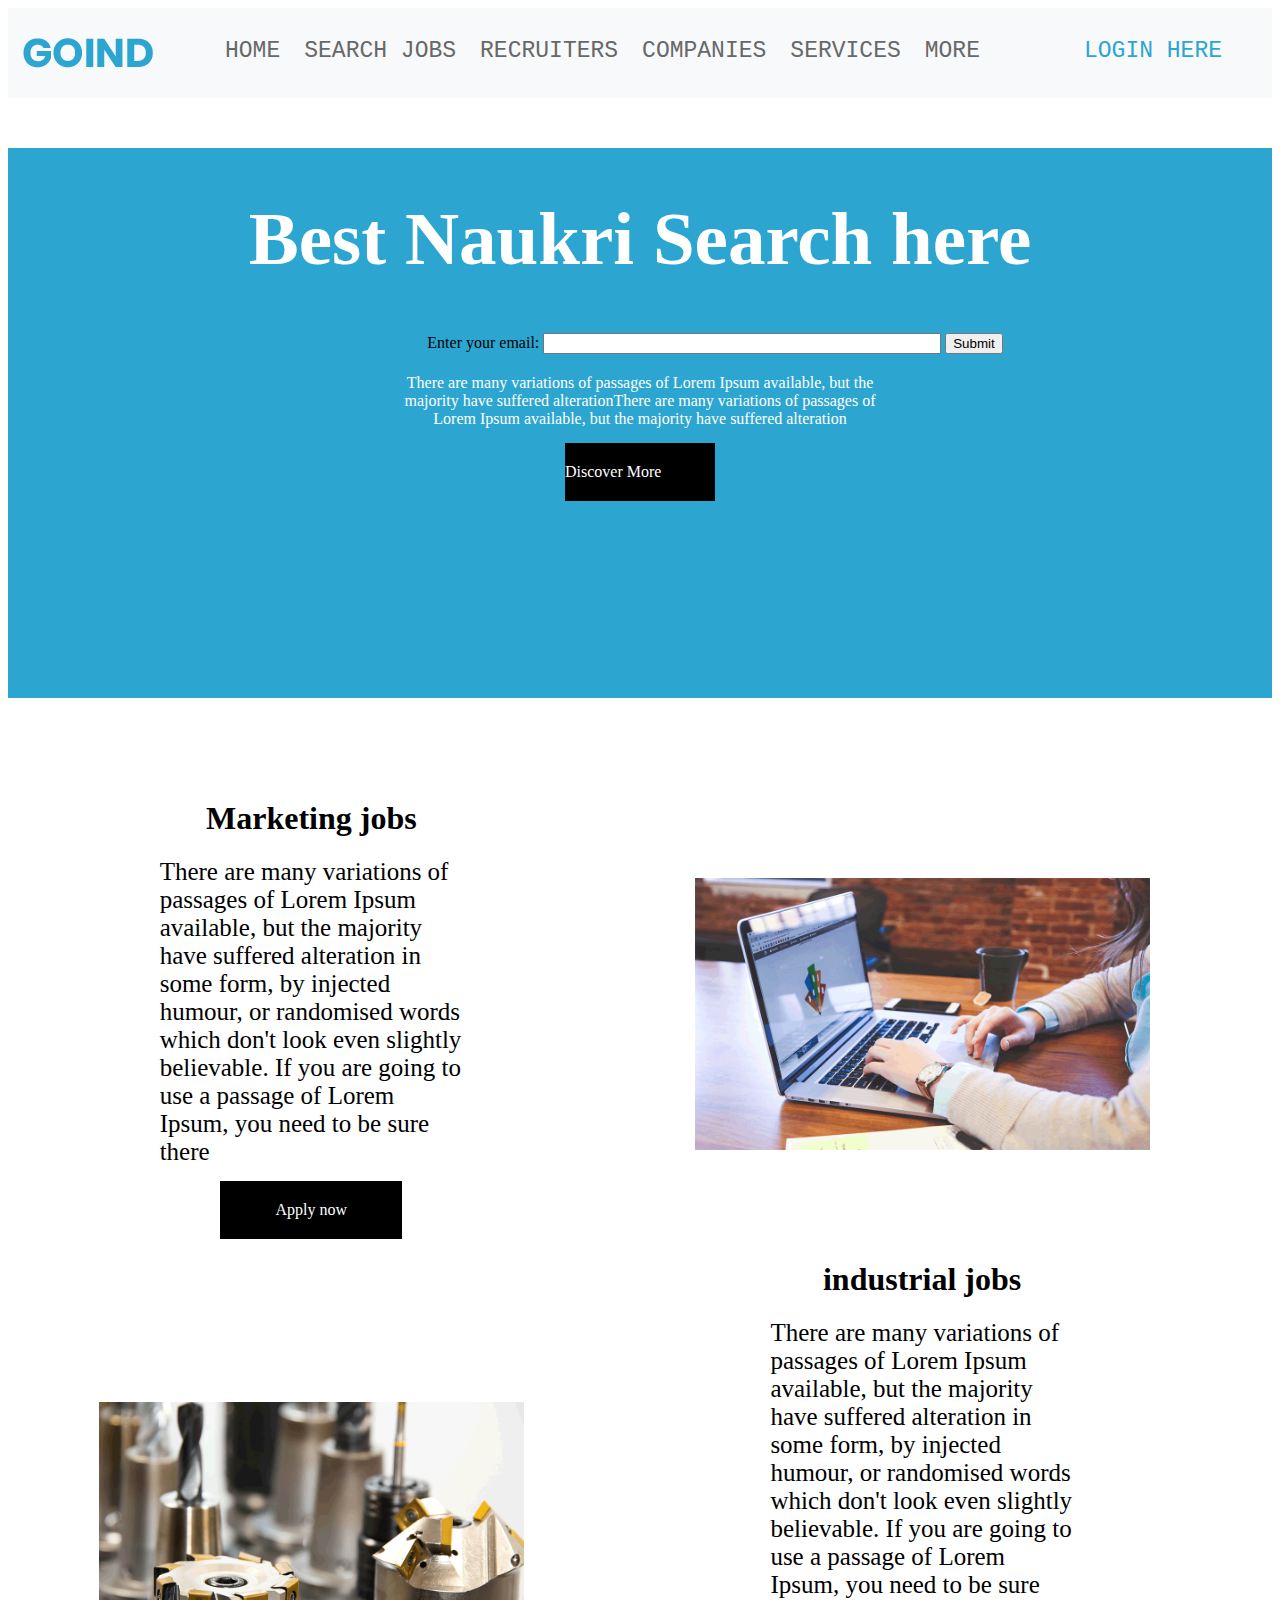
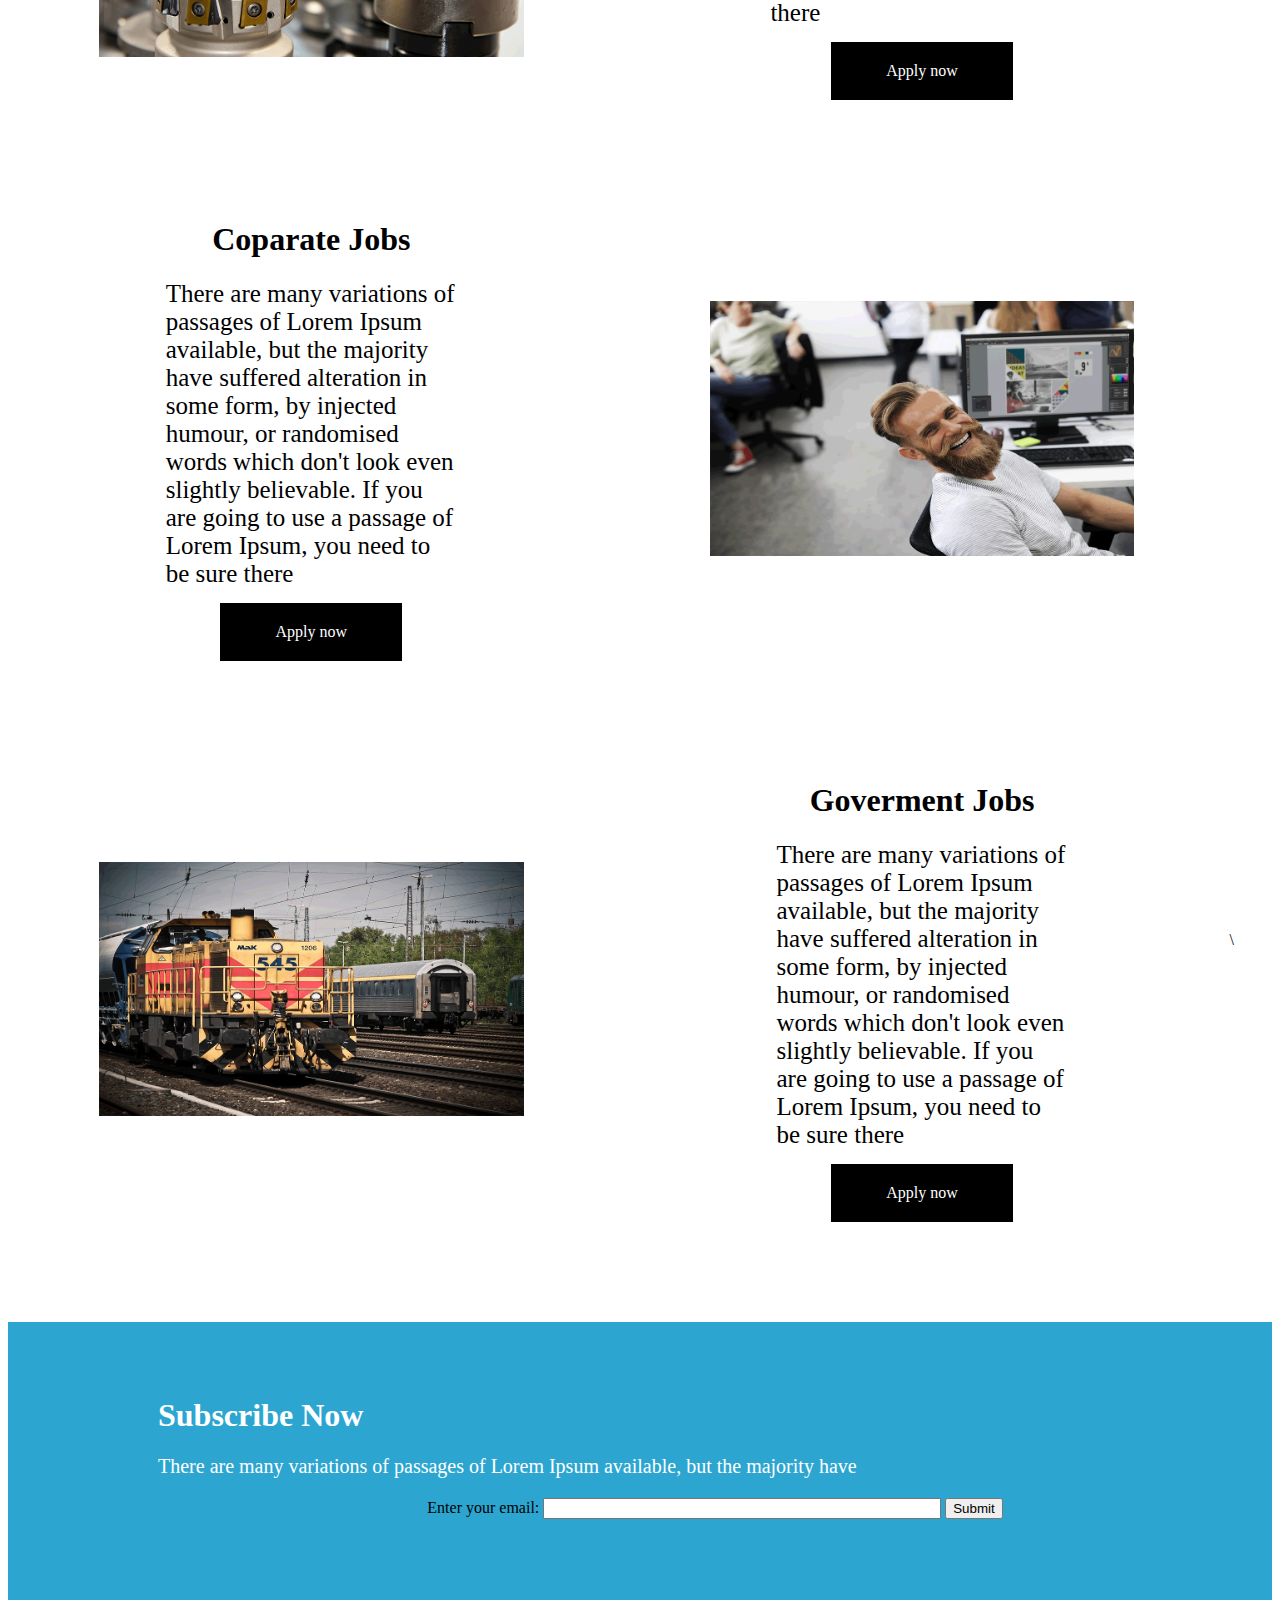
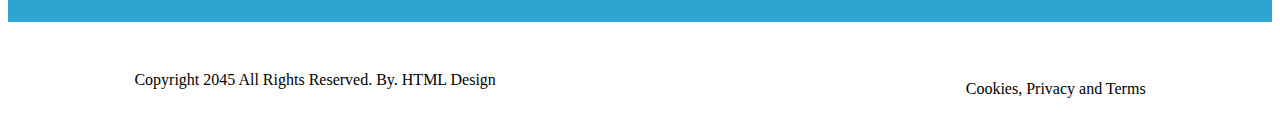
<file: index.html>
<!DOCTYPE html>
<html lang="en" dir="ltr">

<head>
  <meta charset="utf-8">
  <title></title>
  <link rel="stylesheet" href="index.css">

</head>

<body>

  <!--top nav-->

  <div class="full-navbar">

  <img id="goind-img" src="Goind.png" alt="logo">

    <div id="nav-bar">

      <a id="nav" href="#">HOME</a>
      <a id="nav" href="#">SEARCH JOBS</a>
      <a id="nav" href="#">RECRUITERS</a>
      <a id="nav" href="#">COMPANIES</a>
      <a id="nav" href="#">SERVICES</a>
      <a id="nav" href="#">MORE</a>
      <a class="login1" id="nav" href="#">LOGIN HERE</a>


    </div>
  </div>

  <!--center search area-->
<div class="blue-center-area">

  <h1>Best Naukri Search here</h1>

  <form class="email-submit"action="/action_page.php">
    <label for="email">Enter your email:</label>
    <input type="email" id="email" name="email">
    <input type="submit">
  </form>

  <p>There are many variations of passages of
    Lorem Ipsum available, but the majority have
    suffered alterationThere are many variations
    of passages of Lorem Ipsum available, but the
    majority have suffered alteration</p>

    <a class="abc"href="Apply">Discover More</a>

</div>
  <!-- marketing jobs-->

<div class="marketing-jobs">

<h1 id="marketing-jobs1">Marketing jobs</h1>

<p id="dummy-text">There are many variations of passages of
  Lorem Ipsum available, but the majority have suffered
  alteration in some form, by injected humour, or randomised
  words which don't look even slightly believable.
  If you are going to use a passage of Lorem Ipsum,
  you need to be sure there</p>

  <a class="abc"href="Apply">Apply now</a>

</div>

<div class="marketing-jobs2">

<img id="marketing-img"src="pc-img.png" alt="pc-img.png">

</div>
  <!--industrial jos-->

<div class="img-1">

  <img class="img2"src="img-jobs2.png" alt="img-jobs2.png">

</div>

<div class="industrial-jobs">

    <h1 id="title1">industrial jobs</h1>

    <p id="dumm-text2">There are many variations of passages
      of Lorem Ipsum available, but the majority have
      suffered alteration in some form, by injected
      humour, or randomised words which don't look even
      slightly believable. If you are going to use a
      passage of Lorem Ipsum, you need to be sure there</p>

      <a class="abc"href="Apply">Apply now</a>

</div>

  <!-- coparate jobs-->
<div class="container-left-coparatejobs">

  <h1>Coparate Jobs</h1>

  <p>There are many variations of passages of
    Lorem Ipsum available, but the majority
    have suffered alteration in some form, by
    injected humour, or randomised words which
    don't look even slightly believable. If you
    are going to use a passage of Lorem Ipsum,
    you need to be sure there</p>

    <a class="abc"href="Apply">Apply now</a>

</div>

<div class="container-right-coparatejobs">

  <img src="pcguy.png" alt="pcguy-img">

</div>
  <!--goverment jobs-->

<div class="container-left-govermentjobs">

  <img src="train,img.png" alt="train.png">

</div>

<div class="container-right-govermentjobs">

  <h1>Goverment Jobs</h1>

  <p>There are many variations of passages of
    Lorem Ipsum available, but the majority have
    suffered alteration in some form, by injected
    humour, or randomised words which don't look
    even slightly believable. If you are going to
    use a passage of Lorem Ipsum, you need to be sure
     there</p>

       <a class="abc"href="Apply">Apply now</a>

</div>
\
  <!--Blue area-->
<div class="blue-center-area2">

  <h1>Subscribe Now</h1>

  <p>There are many variations of passages of Lorem Ipsum
    available, but the majority have
</p>

<form class="email-submit"action="/action_page.php">
  <label for="email">Enter your email:</label>
  <input type="email" id="email" name="email">
  <input type="submit">
</form>

</div>

  <!-- footer -->

<p id="footer-1">Copyright 2045 All Rights Reserved. By. HTML Design</p>

<p id="footer-2">Cookies, Privacy and Terms</p>
</body>

</html>
</file>
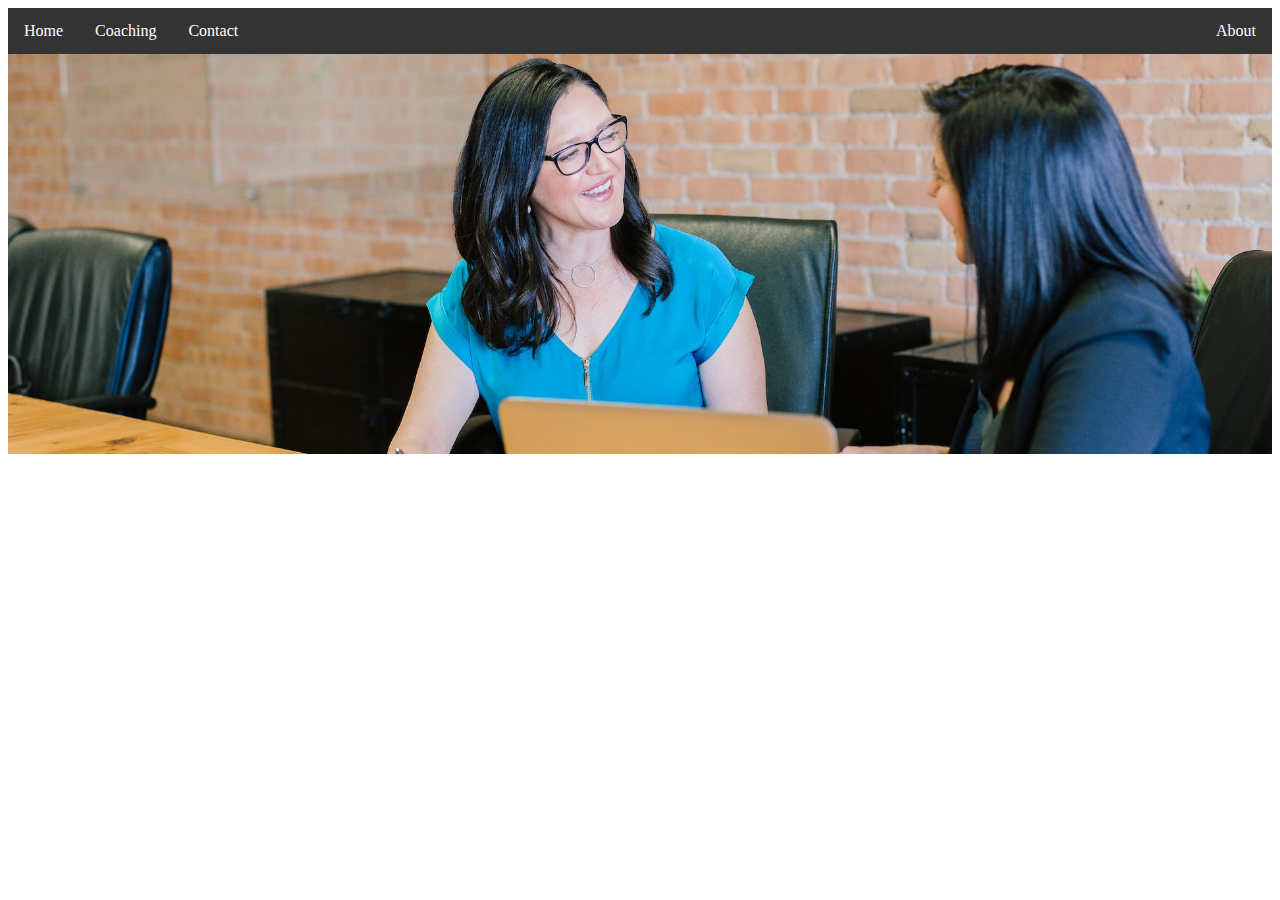
<file: Proje 1/proje-1.html>
<!DOCTYPE html>
<html lang="en" dir="ltr">

  <head>

    <meta charset="utf-8">

    <title>USA Danismanlik</title>

    <link rel="icon" href="resimfav.png">

    <link rel="stylesheet" href="CSS-sayfasi.css">

  </head>

  <body>

<!-- top navigation -->

 <div class="top navigation">

   <ul>
  <li><a href="#home">Home</a></li>
  <li><a href="#Coaching">Coaching</a></li>
  <li><a href="#contact">Contact</a></li>
  <li style="float:right"><a class="active" href="#about">About</a></li>
  </ul>



<!--middle content-->
<div id="center-content-img">
</div>

<!--Meta box-->
  </body>
</html>
</file>
<file: index.css>
.full-navbar{
  background-color: #F8F9FA;
  padding-top: 20px;
  padding-bottom: 30px;
}

#goind-img {
  display: inline-block;
  vertical-align: middle;
  margin-left: 15px;
  margin-top: 10px;
}

#nav-bar {
  display: inline-block;
  vertical-align: middle;
  float: right;
  margin-top: 10px;
}

#nav {
  text-decoration: none;
  color: #676868;
  font-size: 23px;
  margin-top: 20px;
  margin-left: 20px;
  font-family: monospace;
}

.login1 {
  padding-right: 50px !important;
  margin-left: 100px !important;
  color: #2CA6D1 !important;
}

.blue-center-area {
  background-color: #2CA6D1;
  height: 550px;
  width: 100%;
  margin-bottom: 80px;
}

.blue-center-area h1 {
    color: white;
    font-size: 75px;
    text-align: center;
    padding-top: 48px;
}

.blue-center-area p {
  color: white;
  text-align: center;
  width: 40%;
  margin: 0 auto;
  margin-top: 20px;
}

.blue-center-area a {
  width: 150px !important
}

.email-submit {
  text-align: center;
}

.marketing-jobs {

  display: inline-block;
  width: 48%;
  vertical-align: middle;
  text-align: center;

}

#dummy-text {
  width: 50%;
  margin-top: 10px;
  margin: 0 auto;
  text-align:left;
  font-size: 25px;

}

.abc {
  background-color: black;
  color: white;
  text-decoration: none;
  padding-top: 20px;
  display: block;
  width: 30%;
  margin: 0 auto;
  margin-top: 15px;
  padding-bottom: 20px;
}

.abc:hover {
  background-color: red;
}

#marketing-img {
width: 75%;
margin-top: 15px;
}

.marketing-jobs2 {
  width: 48%;
  display: inline-block;
  vertical-align: middle;
  text-align: center;
}

.img2 {

  width: 70%;
  vertical-align: middle;
  text-align: center;
  margin-top: 100px;
}

.industrial-jobs {
  display: inline-block;
  width: 48%;
  vertical-align: middle;
  text-align: center;
}

#dumm-text2 {
  width: 50%;
  margin-top: 10px;
  margin: 0 auto;
  text-align:left;
  font-size: 25px;
}

.img-1 {
  width: 48%;
  vertical-align: middle;
  text-align: center;
  margin-top: 20px;
  display: inline-block;
}

.container-left-coparatejobs {
    display: inline-block;
    width: 48%;
    text-align: center;
    vertical-align: middle;
    margin-top: 100px;
}

.container-left-coparatejobs p {
  width: 48%;
  text-align:left;
  font-size: 25px;
  margin: 0 auto;
}

.container-right-coparatejobs {
    width: 48%;
    vertical-align: middle;
    text-align: center;
    display: inline-block;
}

.container-right-coparatejobs img{
    width: 70%;
    margin-top: 100px;
}

.container-left-govermentjobs {
    width: 48%;
    vertical-align: middle;
    text-align: center;
    display: inline-block;
}

.container-left-govermentjobs img {
  width: 70%;
  margin-top: 100px;
}

.container-right-govermentjobs {
  display: inline-block;
  width: 48%;
  text-align: center;
  vertical-align: middle;
  margin-top: 100px;
}

.container-right-govermentjobs p{
    width: 48%;
    text-align:left;
    font-size: 25px;
    margin: 0 auto;
}

.blue-center-area2 {
  background-color: #2CA6D1;
  height: 300px;
  width: 100%;
  margin-top: 100px;
  margin-bottom: 100px;
}

.blue-center-area2 h1 {
  color: white;
  margin-top: 100px;
  padding-top: 75px;
  padding-left: 150px;
}

.blue-center-area2 p {
  color: white;
  font-size: 20px;
  padding-left: 150px;
}

.email-submit {
    margin-left: 150px;
}

#email {
  width: 35%
}

#footer-1 {
  margin-left: 10%;
  margin-top: -4%;
}

#footer-2 {
  float: right;
  margin-right: 10%;
  margin-top: -2%;
}
</file>
<file: Proje 1/CSS-sayfasi.css>
ul {
  list-style-type: none;
  margin: 0;
  padding: 0;
  overflow: hidden;
  background-color: #333;
}

li {
  float: left;
}

li a {
  display: block;
  color: white;
  text-align: center;
  padding: 14px 16px;
  text-decoration: none;
}

/* Change the link color to #111 (black) on hover */
li a:hover {
  background-color: #111;
}

 #center-content-img {
   background-color: lightgrey;
   height: 400px;
   width: 100%;
   margin: 0 auto;
   background-image: url("center.jpg");
   background-repeat: no-repeat;
   background-position: center;
   background-size: cover;
 }
</file>
